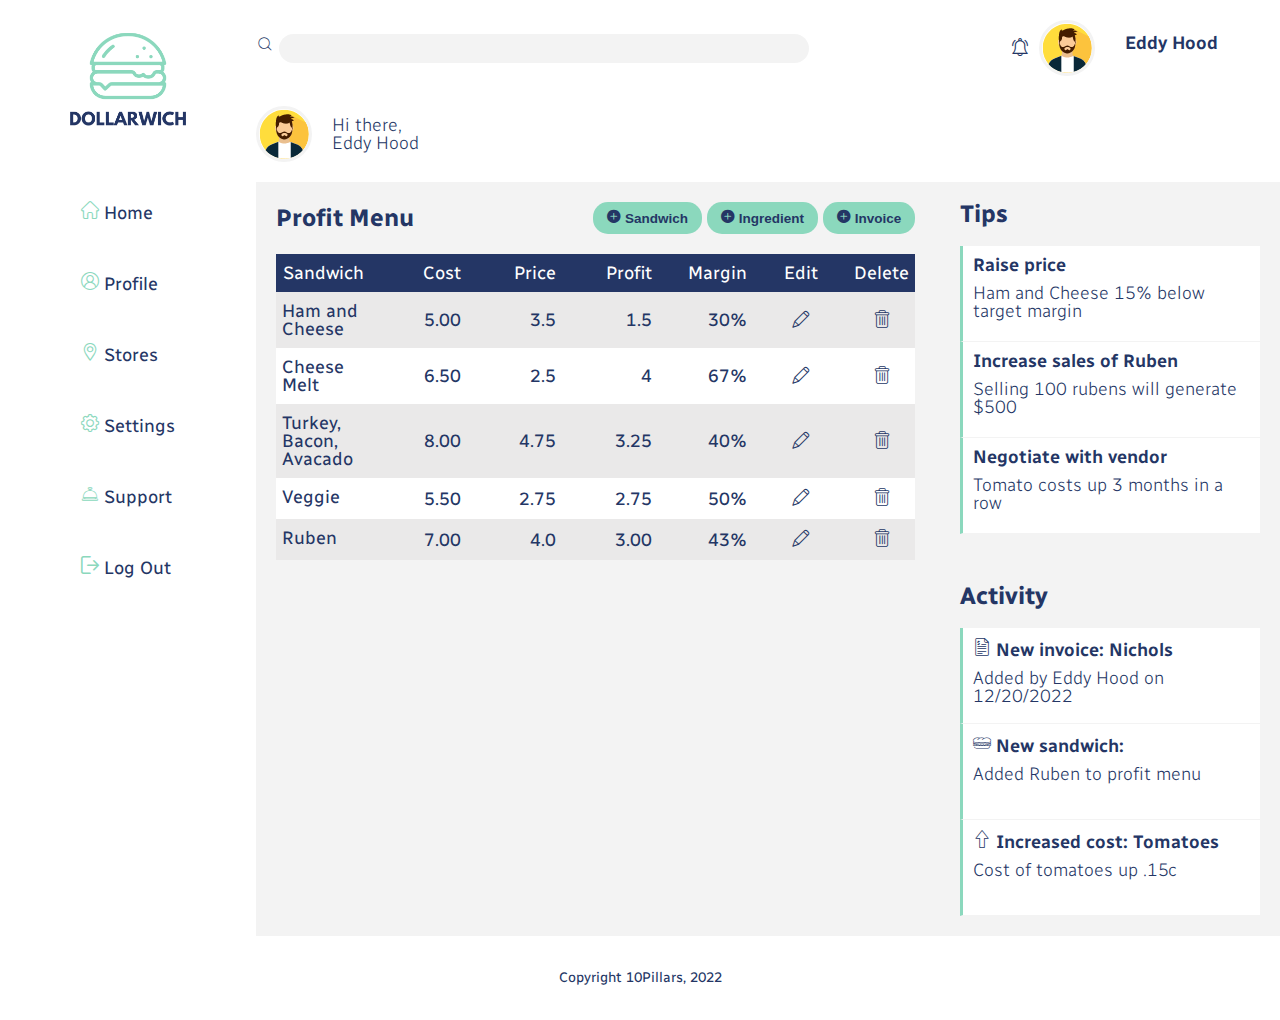
<file: index.html>
<!DOCTYPE html>
<html lang="en">
<head>
    <meta charset="UTF-8">
    <meta http-equiv="X-UA-Compatible" content="IE=edge">
    <meta name="viewport" content="width=device-width, initial-scale=1.0">
    <link rel="preconnect" href="https://fonts.googleapis.com">
    <link rel="preconnect" href="https://fonts.gstatic.com" crossorigin>
    <link href="https://fonts.googleapis.com/css2?family=Radio+Canada:wght@300;400;500;600;700&display=swap" rel="stylesheet">
    <link rel="stylesheet" href="./icons/flaticon.css">
    <link rel="stylesheet" href="./style/resetstyle.css">
    <link rel="stylesheet" href="./style/style.css">
    <title>Admin Dashboard | Dollarwich</title>
</head>
<body>
    <section id="sidebar">
        <figure id="logo-section">
            <div id="hamburger-menu"><i class="flaticon-square"></i></div>
            <img src="./images/Dollarwich - Light-no-text.png" alt="A logo of a sandwich" id="logo">
        </figure>
        <nav>
            <ul>
                <li><i class="flaticon-home"></i> Home</li>
                <li><i class="flaticon-user"></i> Profile</li>
                <li><i class="flaticon-location"></i></i> Stores</li>
                <li><i class="flaticon-settings"></i></i> Settings</li>
                <li><i class="flaticon-hotel-bell"></i></i> Support</li>
                <li><i class="flaticon-logout"></i></i> Log Out</li>
            </ul>
        </nav>
    </section>
    <section id="main">
        <section id="header">
            <form action="" method="post" id="search-tool">
                <label for="search-bar"><i class="flaticon-magnifying-glass"></i></label>
                <input type="search" name="search" id="search-bar">
            </form>
            <article id="notifications">
                <figure>
                    <i class="flaticon-notification"></i>
                </figure>
                <figure class="avatar">
                    <img src="./images/avatar.png" alt="" class="user-avatar">
                </figure>
                <h3>Eddy Hood</h3>
            </article>
            <section id="welcome">
                <figure class="avatar">
                    <img src="./images/avatar.png" alt="" class="user-avatar">
                </figure>
                <article class="welcome-message">
                    <p>Hi there,</p>
                    <p id="user-name">Eddy Hood</p>
                </article>
            </section>
            <section class="buttons" id="full-screen-buttons">
                <button><i class="flaticon-plus"></i> Sandwich</button>
                <button><i class="flaticon-plus"></i> Ingredient</button>
                <button><i class="flaticon-plus"></i> Invoice</button>
            </section>
        </section>
        <section id="entries-body">
            <section id="entries">
                <section id="menu-head">
                    <h2>Profit Menu</h2>
                    <section class="buttons" id="menu-buttons">
                        <button><i class="flaticon-plus"></i> Sandwich</button>
                        <button><i class="flaticon-plus"></i> Ingredient</button>
                        <button><i class="flaticon-plus"></i> Invoice</button>
                    </section>
                </section>
                <Table>
                    <thead>
                        <tr>
                            <th class="sandwich-name">Sandwich</th>
                            <th class="nums">Cost</th>
                            <th class="nums">Price</th>
                            <th class="nums">Profit</th>
                            <th class="percent">Margin</th>
                            <th>Edit</th>
                            <th>Delete</th>
                        </tr>
                    </thead>
                    <tbody>
                        <tr>
                            <td class="sandwich-name">Ham and Cheese</td>
                            <td class="nums">5.00</td>
                            <td class="nums">3.5</td>
                            <td class="nums">1.5</td>
                            <td class="percent">30%</td>
                            <td class="edit-icons"><i class="flaticon-pen"></i></td>
                            <td class="edit-icons"><i class="flaticon-delete"></i></td>
                        </tr>
                        <tr>
                            <td class="sandwich-name">Cheese Melt</td>
                            <td class="nums">6.50</td>
                            <td class="nums">2.5</td>
                            <td class="nums">4</td>
                            <td class="percent">67%</td>
                            <td class="edit-icons"><i class="flaticon-pen"></i></td>
                            <td class="edit-icons"><i class="flaticon-delete"></i></td>
                        </tr>
                        <tr>
                            <td class="sandwich-name">Turkey, Bacon, Avacado</td>
                            <td class="nums">8.00</td>
                            <td class="nums">4.75</td>
                            <td class="nums">3.25</td>
                            <td class="percent">40%</td>
                            <td class="edit-icons"><i class="flaticon-pen"></i></td>
                            <td class="edit-icons"><i class="flaticon-delete"></i></td>
                        </tr>
                        <tr>
                            <td class="sandwich-name">Veggie</td>
                            <td class="nums">5.50</d>
                            <td class="nums">2.75</td>
                            <td class="nums">2.75</td>
                            <td class="percent">50%</td>
                            <td class="edit-icons"><i class="flaticon-pen"></i></td>
                            <td class="edit-icons"><i class="flaticon-delete"></i></td>
                        </tr>
                        <tr>
                            <td class="sandwich-name">Ruben</td>
                            <td class="nums">7.00</td>
                            <td class="nums">4.0</td>
                            <td class="nums">3.00</td>
                            <td class="percent">43%</td>
                            <td class="edit-icons"><i class="flaticon-pen"></i></td>
                            <td class="edit-icons"><i class="flaticon-delete"></i></td>
                        </tr>
                    </tbody>
                </Table>
            </section>
            <aside id="updates">
                <h2>Tips</h2>
                <article id="tips">
                    <article>
                        <h3>Raise price</h3>
                        <p>Ham and Cheese 15% below target margin</p>
                    </article>
                    <article>
                        <h3>Increase sales of Ruben</h3>
                        <p>Selling 100 rubens will generate $500</p>
                    </article>
                    <article>
                        <h3>Negotiate with vendor</h3>
                        <p>Tomato costs up 3 months in a row</p>
                    </article>
                </article>
                <article id="activity">
                    <h2>Activity</h2>
                    <article>
                        <h3><i class="flaticon-invoice"></i> New invoice: Nichols</h3>
                        <p>Added by Eddy Hood on 12/20/2022</p>
                    </article>
                    <article>
                        <h3><i class="flaticon-sandwich"></i> New sandwich:</h3>
                        <p>Added Ruben to profit menu</p>
                    </article>
                    <article>
                        <h3><i class="flaticon-up-arrow"></i> Increased cost: Tomatoes</h3>
                        <p>Cost of tomatoes up .15c</p>
                    </article>
                </article>
            </aside>
        </section>
    </section>
  <script src="./script/script.js"></script>  
</body>
<footer>
    <p>Copyright 10Pillars, 2022</p>
</footer>
</html>
</file>
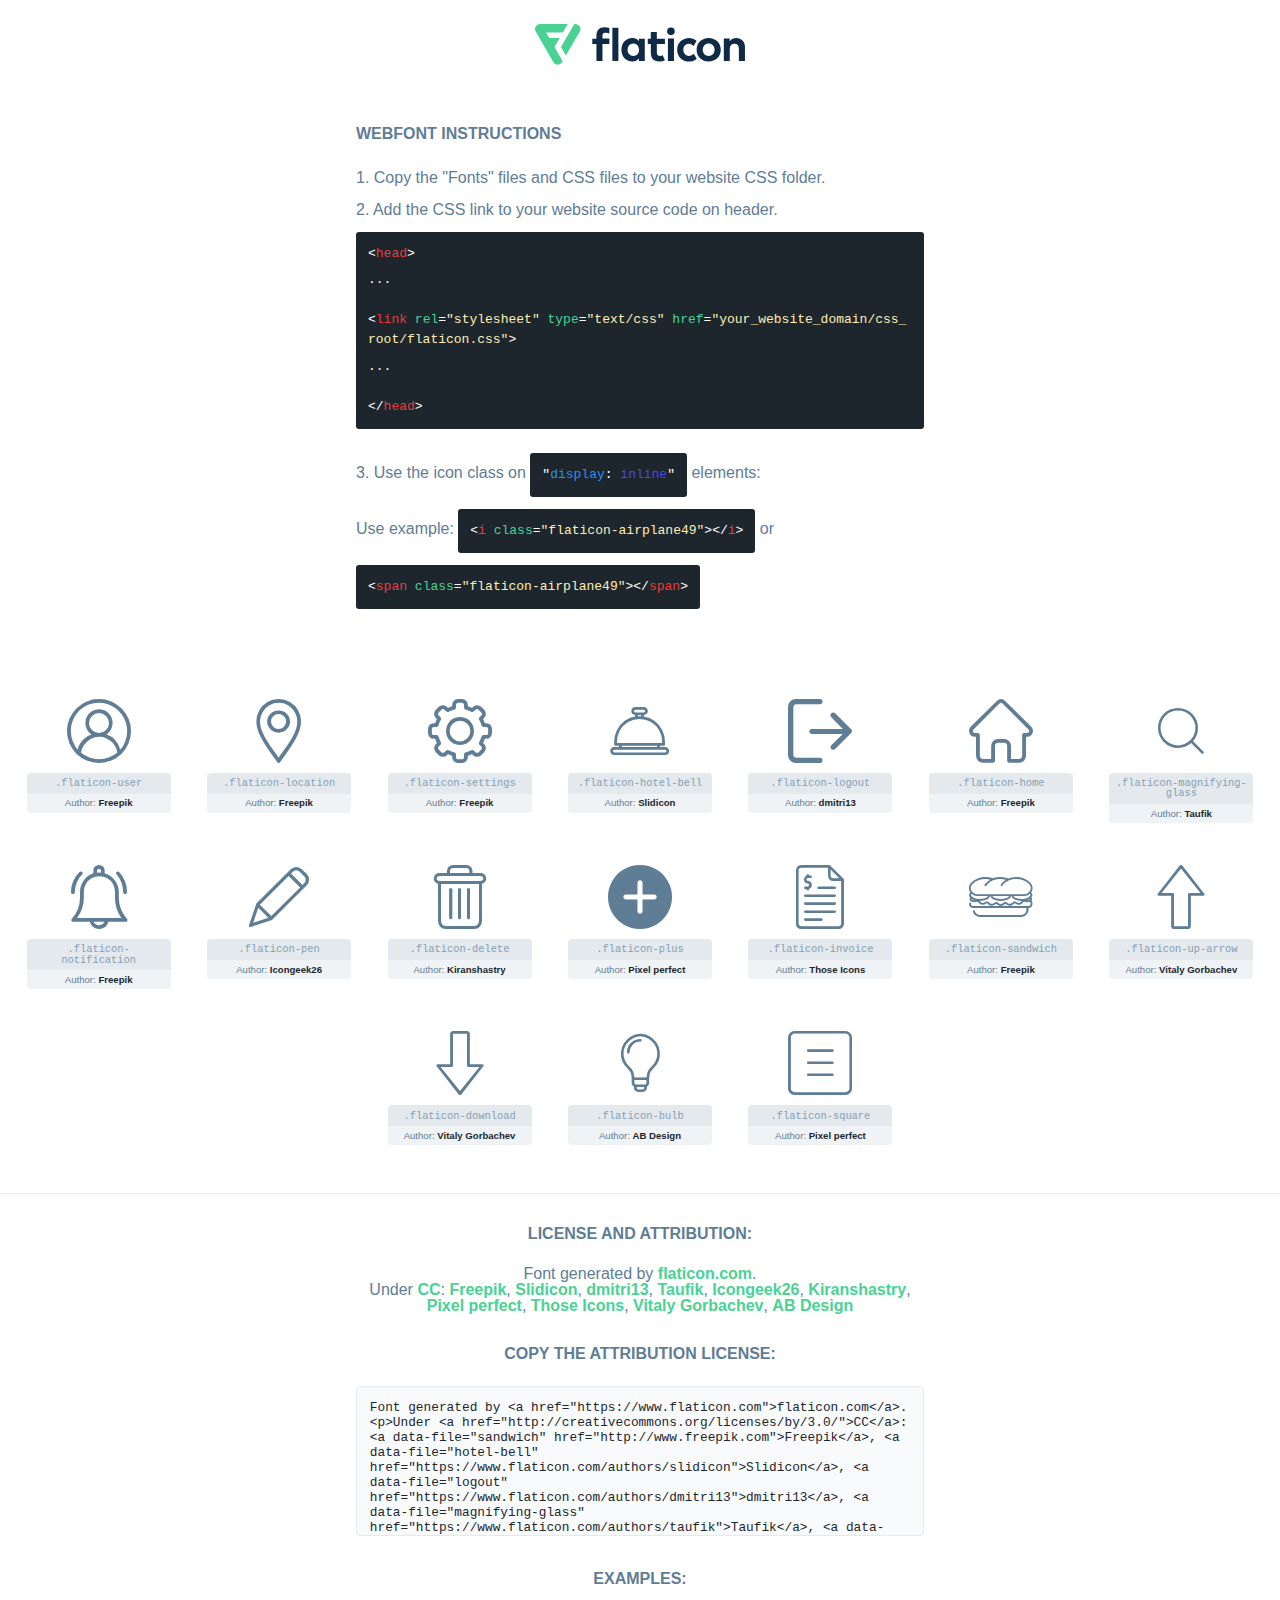
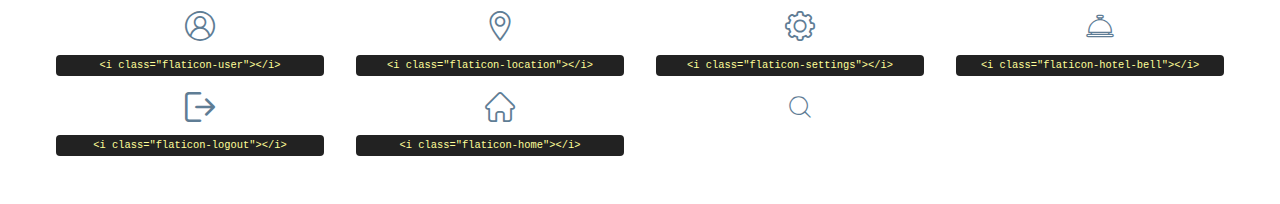
<file: icons/flaticon.html>
<!DOCTYPE html>
<html lang="en">
<head>
    <title>Flaticon Webfont</title>
    <link rel="stylesheet" type="text/css" href="flaticon.css"/>
    <meta charset="UTF-8">
    <style>
        html, body, div, span, applet, object, iframe,
        h1, h2, h3, h4, h5, h6, p, blockquote, pre,
        a, abbr, acronym, address, big, cite, code,
        del, dfn, em, img, ins, kbd, q, s, samp,
        small, strike, strong, sub, sup, tt, var,
        b, u, i, center,
        dl, dt, dd, ol, ul, li,
        fieldset, form, label, legend,
        table, caption, tbody, tfoot, thead, tr, th, td,
        article, aside, canvas, details, embed,
        figure, figcaption, footer, header, hgroup,
        menu, nav, output, ruby, section, summary,
        time, mark, audio, video {
            margin: 0;
            padding: 0;
            border: 0;
            font-size: 100%;
            font: inherit;
            vertical-align: baseline;
        }

        /* HTML5 display-role reset for older browsers */
        article, aside, details, figcaption, figure,
        footer, header, hgroup, menu, nav, section {
            display: block;
        }

        body {
            line-height: 1;
        }

        ol, ul {
            list-style: none;
        }

        blockquote, q {
            quotes: none;
        }

        blockquote:before, blockquote:after,
        q:before, q:after {
            content: '';
            content: none;
        }

        table {
            border-collapse: collapse;
            border-spacing: 0;
        }

        body {
            font-family: Helvetica, Arial, sans-serif;
            font-size: 16px;
            color: #5f7d95;
        }

        a {
            color: #4AD295;
            font-weight: bold;
            text-decoration: none;
        }

        * {
            -moz-box-sizing: border-box;
            -webkit-box-sizing: border-box;
            box-sizing: border-box;
            margin: 0;
            padding: 0;
        }

        [class^="flaticon-"]:before, [class*=" flaticon-"]:before, [class^="flaticon-"]:after, [class*=" flaticon-"]:after {
            font-family: Flaticon;
            font-size: 30px;
            font-style: normal;
            margin-left: 20px;
            color: #333;
        }

        .wrapper {
            max-width: 600px;
            margin: auto;
            padding: 0 1em;
        }

        .title {
            margin-bottom: 24px;
            text-transform: uppercase;
            font-weight: bold;
        }

        header {
            text-align: center;
            padding: 24px;
        }

        header .logo {
            width: 210px;
            height: auto;
            border: none;
            display: inline-block;
        }

        header strong {
            font-size: 28px;
            font-weight: 500;
            vertical-align: middle;
        }

        .demo {
            margin: 2em auto;
            line-height: 1.25em;
        }

        .demo ul li {
            margin-bottom: 12px;
        }

        .demo ul li code {
            background-color: #1D262D;
            border-radius: 3px;
            padding: 12px;
            display: inline-block;
            color: #fff;
            font-family: Consolas, Monaco, Lucida Console, Liberation Mono, DejaVu Sans Mono, Bitstream Vera Sans Mono, Courier New, monospace;
            font-weight: lighter;
            margin-top: 12px;
            font-size: 13px;
            word-break: break-all;
        }

        .demo ul li code .red {
            color: #EC3A3B;
        }

        .demo ul li code .green {
            color: #4AD295;
        }

        .demo ul li code .yellow {
            color: #FFEEB6;
        }

        .demo ul li code .blue {
            color: #2C8CF4;
        }

        .demo ul li code .purple {
            color: #4949E7;
        }

        .demo ul li code .dots {
            margin-top: 0.5em;
            display: block;
        }

        #glyphs {
            border-bottom: 1px solid #E3E9ED;
            padding: 2em 0;
            text-align: center;
        }

        .glyph {
            display: inline-block;
            width: 9em;
            margin: 1em;
            text-align: center;
            vertical-align: top;
            background: #FFF;
        }

        .glyph .flaticon {
            padding: 10px;
            display: block;
            font-family: "Flaticon";
            font-size: 64px;
            line-height: 1;
        }

        .glyph .flaticon:before {
            font-size: 64px;
            color: #5f7d95;
            margin-left: 0;
        }

        .class-name {
            font-size: 0.65em;
            background-color: #E3E9ED;
            color: #869FB2;
            border-radius: 4px 4px 0 0;
            padding: 0.5em;
            font-family: Consolas, Monaco, Lucida Console, Liberation Mono, DejaVu Sans Mono, Bitstream Vera Sans Mono, Courier New, monospace;
        }

        .author-name {
            font-size: 0.6em;
            background-color: #EFF3F6;
            border-top: 0;
            border-radius: 0 0 4px 4px;
            padding: 0.5em;
        }

        .author-name a {
            color: #1D262D;
        }

        .class-name:last-child {
            font-size: 10px;
            color: #888;
        }

        .class-name:last-child a {
            font-size: 10px;
            color: #555;
        }

        .glyph > input {
            display: block;
            width: 100px;
            margin: 5px auto;
            text-align: center;
            font-size: 12px;
            cursor: text;
        }

        .glyph > input.icon-input {
            font-family: "Flaticon";
            font-size: 16px;
            margin-bottom: 10px;
        }

        .attribution .title {
            margin-top: 2em;
        }

        .attribution textarea {
            background-color: #F8FAFB;
            color: #1D262D;
            padding: 1em;
            border: none;
            box-shadow: none;
            border: 1px solid #E3E9ED;
            border-radius: 4px;
            resize: none;
            width: 100%;
            height: 150px;
            font-size: 0.8em;
            font-family: Consolas, Monaco, Lucida Console, Liberation Mono, DejaVu Sans Mono, Bitstream Vera Sans Mono, Courier New, monospace;
            -webkit-appearance: none;
        }

        .attribution textarea:hover {
            border-color: #CFD9E0;
        }

        .attribution textarea:focus {
            border-color: #4AD295;
        }

        .iconsuse {
            margin: 2em auto;
            text-align: center;
            max-width: 1200px;
        }

        .iconsuse:after {
            content: '';
            display: table;
            clear: both;
        }

        .iconsuse .image {
            float: left;
            width: 25%;
            padding: 0 1em;
        }

        .iconsuse .image p {
            margin-bottom: 1em;
        }

        .iconsuse .image span {
            display: block;
            font-size: 0.65em;
            background-color: #222;
            color: #fff;
            border-radius: 4px;
            padding: 0.5em;
            color: #FFFF99;
            margin-top: 1em;
            font-family: Consolas, Monaco, Lucida Console, Liberation Mono, DejaVu Sans Mono, Bitstream Vera Sans Mono, Courier New, monospace;
        }

        .flaticon:before {
            color: #5f7d95;
        }

        #footer {
            text-align: center;
            background-color: #1D262D;
            color: #869FB2;
            padding: 12px;
            font-size: 14px;
        }

        #footer a {
            font-weight: normal;
        }

        @media (max-width: 960px) {
            .iconsuse .image {
                width: 50%;
            }
        }

        .preview {
            width: 100px;
            display: inline-block;
            margin: 10px;
        }

        .preview .inner {
            display: inline-block;
            width: 100%;
            text-align: center;
            background: #f5f5f5;
            -webkit-border-radius: 3px 3px 0 0;
            -moz-border-radius: 3px 3px 0 0;
            border-radius: 3px 3px 0 0;
        }

        .preview .inner  {
            line-height: 85px;
            font-size: 40px;
            color: #333;
        }

        .label {
            display: inline-block;
            width: 100%;
            box-sizing: border-box;
            padding: 5px;
            font-size: 10px;
            font-family: Monaco, monospace;
            color: #666;
            white-space: nowrap;
            overflow: hidden;
            text-overflow: ellipsis;
            background: #ddd;
            -webkit-border-radius: 0 0 3px 3px;
            -moz-border-radius: 0 0 3px 3px;
            border-radius: 0 0 3px 3px;
            color: #666;
        }
    </style>
</head>
<body>
    <header>
        <a href="https://www.flaticon.com/" target="_blank" class="logo">
            <svg xmlns="http://www.w3.org/2000/svg" viewBox="0 0 394.3 76.5">
                <path d="M156.6,69.4H145.3V7.1h11.3Z" style="fill:#0e2a47"/>
                <path d="M206.2,69.4h-11V64.8a15.4,15.4,0,0,1-12.6,5.7c-11.6,0-20.3-9.5-20.3-22.1s8.8-22.1,20.3-22.1a15.4,15.4,0,0,1,12.6,5.8V27.5h11Zm-32.4-21c0,6.4,4.2,11.6,10.8,11.6s10.8-4.9,10.8-11.6-4.4-11.6-10.8-11.6S173.9,42,173.9,48.4Z"
                      style="fill:#0e2a47"/>
                <path d="M262.5,13.7a7.2,7.2,0,0,1-14.4,0,7.2,7.2,0,1,1,14.4,0ZM261,69.4H249.6v-42H261Z"
                      style="fill:#0e2a47"/>
                <path id="_Trazado_" data-name="&lt;Trazado&gt;"
                      d="M139.6,17.8a16.6,16.6,0,0,0-8-1.4c-3.2.4-4.9,2-4.9,5.9v5.1h13V37.5h-13v32H115.4v-32h-7.8v-10h7.8V22.2c0-9.9,5.2-16.3,15-16.3a23.4,23.4,0,0,1,9.3,1.8Z"
                      style="fill:#0e2a47"/>
                <path d="M235.1,60c-3.5,0-6.3-1.9-6.3-7.1V37.5H244v-10H228.8V15H217.5V27.5h-5.7v10h5.7V53.7c0,10.9,5.3,16.8,15.7,16.8A22.9,22.9,0,0,0,244,68l-4.3-9.1A12.3,12.3,0,0,1,235.1,60Z"
                      style="fill:#0e2a47"/>
                <path d="M348.9,48.4c0,12.6-9.7,22.1-22.7,22.1s-22.7-9.4-22.7-22.1,9.6-22.1,22.7-22.1S348.9,35.8,348.9,48.4Zm-33.9,0c0,6.8,4.8,11.6,11.1,11.6s11.2-4.8,11.2-11.6-4.8-11.6-11.2-11.6S315.1,41.6,315.1,48.4Z"
                      style="fill:#0e2a47"/>
                <path d="M394.3,42.7V69.4H382.9V46.3c0-6.1-3-9.4-8.2-9.4s-8.9,3.2-8.9,9.5v23H354.6v-42h11v4.9c3-4.5,7.6-6.1,12.3-6.1C387.5,26.3,394.3,33,394.3,42.7Z"
                      style="fill:#0e2a47"/>
                <path d="M298,55.7h0a12.4,12.4,0,0,1-8.2,4.2h-.9l-1.8-.2a10,10,0,0,1-7.4-5.6,13.2,13.2,0,0,1-1.2-5.8,13,13,0,0,1,1.3-5.9,10.1,10.1,0,0,1,7.5-5.5h2.4a11.7,11.7,0,0,1,8.3,4.2l5.5-9.6a19.9,19.9,0,0,0-8.1-4.3,23.4,23.4,0,0,0-6.1-.8,25.2,25.2,0,0,0-7.5,1.1,20.9,20.9,0,0,0-8,4.6,21.9,21.9,0,0,0-6.8,16.4,21.9,21.9,0,0,0,6.7,16.3,20.9,20.9,0,0,0,8,4.6,25.2,25.2,0,0,0,7.7,1.2,23.6,23.6,0,0,0,6.2-.8,20,20,0,0,0,8.1-4.4Z"
                      style="fill:#0e2a47"/>
                <path d="M46.3,26.5H26.9L20.8,16H52.4L61.6,0H9.4A9.3,9.3,0,0,0,1.3,4.7a9.3,9.3,0,0,0,0,9.4L34.6,71.8a9.4,9.4,0,0,0,16.2,0l1.1-1.9L36.6,43.3Z"
                      style="fill:#4ad295"/>
                <path d="M84.2,4.7A9.3,9.3,0,0,0,76.1,0H73.8l-25,43.3,9.2,16L84.2,14A9.3,9.3,0,0,0,84.2,4.7Z"
                      style="fill:#4ad295"/>
            </svg>
        </a>
    </header>
    <section class="demo wrapper">

        <p class="title">Webfont Instructions</p>

        <ul>
            <li>
                <span class="num">1. </span>Copy the "Fonts" files and CSS files to your website CSS folder.
            </li>
            <li>
                <span class="num">2. </span>Add the CSS link to your website source code on header.
                <code class="big">
                    &lt;<span class="red">head</span>&gt;
                    <br/><span class="dots">...</span>
                    <br/>&lt;<span class="red">link</span> <span class="green">rel</span>=<span
                        class="yellow">"stylesheet"</span> <span class="green">type</span>=<span
                        class="yellow">"text/css"</span> <span class="green">href</span>=<span class="yellow">"your_website_domain/css_root/flaticon.css"</span>&gt;
                    <br/><span class="dots">...</span>
                    <br/>&lt;/<span class="red">head</span>&gt;
                </code>
            </li>

            <li>
                <p>
                    <span class="num">3. </span>Use the icon class on <code>"<span class="blue">display</span>:<span
                        class="purple"> inline</span>"</code> elements:
                    <br/>
                    Use example: <code>&lt;<span class="red">i</span> <span class="green">class</span>=<span class="yellow">&quot;flaticon-airplane49&quot;</span>&gt;&lt;/<span
                        class="red">i</span>&gt;</code> or <code>&lt;<span class="red">span</span> <span
                        class="green">class</span>=<span class="yellow">&quot;flaticon-airplane49&quot;</span>&gt;&lt;/<span
                        class="red">span</span>&gt;</code>
            </li>
        </ul>

    </section>
    <section id="glyphs">
            <div class="glyph">
                <i class="flaticon flaticon-user"></i>
                <div class="class-name">.flaticon-user</div>
                <div class="author-name">Author: <a data-file="user" href="http://www.freepik.com">Freepik</a> </div>
            </div>

            <div class="glyph">
                <i class="flaticon flaticon-location"></i>
                <div class="class-name">.flaticon-location</div>
                <div class="author-name">Author: <a data-file="location" href="http://www.freepik.com">Freepik</a> </div>
            </div>

            <div class="glyph">
                <i class="flaticon flaticon-settings"></i>
                <div class="class-name">.flaticon-settings</div>
                <div class="author-name">Author: <a data-file="settings" href="http://www.freepik.com">Freepik</a> </div>
            </div>

            <div class="glyph">
                <i class="flaticon flaticon-hotel-bell"></i>
                <div class="class-name">.flaticon-hotel-bell</div>
                <div class="author-name">Author: <a data-file="hotel-bell" href="https://www.flaticon.com/authors/slidicon">Slidicon</a> </div>
            </div>

            <div class="glyph">
                <i class="flaticon flaticon-logout"></i>
                <div class="class-name">.flaticon-logout</div>
                <div class="author-name">Author: <a data-file="logout" href="https://www.flaticon.com/authors/dmitri13">dmitri13</a> </div>
            </div>

            <div class="glyph">
                <i class="flaticon flaticon-home"></i>
                <div class="class-name">.flaticon-home</div>
                <div class="author-name">Author: <a data-file="home" href="http://www.freepik.com">Freepik</a> </div>
            </div>

            <div class="glyph">
                <i class="flaticon flaticon-magnifying-glass"></i>
                <div class="class-name">.flaticon-magnifying-glass</div>
                <div class="author-name">Author: <a data-file="magnifying-glass" href="https://www.flaticon.com/authors/taufik">Taufik</a> </div>
            </div>

            <div class="glyph">
                <i class="flaticon flaticon-notification"></i>
                <div class="class-name">.flaticon-notification</div>
                <div class="author-name">Author: <a data-file="notification" href="http://www.freepik.com">Freepik</a> </div>
            </div>

            <div class="glyph">
                <i class="flaticon flaticon-pen"></i>
                <div class="class-name">.flaticon-pen</div>
                <div class="author-name">Author: <a data-file="pen" href="https://www.flaticon.com/authors/icongeek26">Icongeek26</a> </div>
            </div>

            <div class="glyph">
                <i class="flaticon flaticon-delete"></i>
                <div class="class-name">.flaticon-delete</div>
                <div class="author-name">Author: <a data-file="delete" href="https://www.flaticon.com/authors/kiranshastry">Kiranshastry</a> </div>
            </div>

            <div class="glyph">
                <i class="flaticon flaticon-plus"></i>
                <div class="class-name">.flaticon-plus</div>
                <div class="author-name">Author: <a data-file="plus" href="https://www.flaticon.com/authors/pixel-perfect">Pixel perfect</a> </div>
            </div>

            <div class="glyph">
                <i class="flaticon flaticon-invoice"></i>
                <div class="class-name">.flaticon-invoice</div>
                <div class="author-name">Author: <a data-file="invoice" href="https://www.flaticon.com/authors/those-icons">Those Icons</a> </div>
            </div>

            <div class="glyph">
                <i class="flaticon flaticon-sandwich"></i>
                <div class="class-name">.flaticon-sandwich</div>
                <div class="author-name">Author: <a data-file="sandwich" href="http://www.freepik.com">Freepik</a> </div>
            </div>

            <div class="glyph">
                <i class="flaticon flaticon-up-arrow"></i>
                <div class="class-name">.flaticon-up-arrow</div>
                <div class="author-name">Author: <a data-file="up-arrow" href="https://www.flaticon.com/authors/vitaly-gorbachev">Vitaly Gorbachev</a> </div>
            </div>

            <div class="glyph">
                <i class="flaticon flaticon-download"></i>
                <div class="class-name">.flaticon-download</div>
                <div class="author-name">Author: <a data-file="download" href="https://www.flaticon.com/authors/vitaly-gorbachev">Vitaly Gorbachev</a> </div>
            </div>

            <div class="glyph">
                <i class="flaticon flaticon-bulb"></i>
                <div class="class-name">.flaticon-bulb</div>
                <div class="author-name">Author: <a data-file="bulb" href="https://www.flaticon.com/authors/ab-design">AB Design</a> </div>
            </div>

            <div class="glyph">
                <i class="flaticon flaticon-square"></i>
                <div class="class-name">.flaticon-square</div>
                <div class="author-name">Author: <a data-file="square" href="https://www.flaticon.com/authors/pixel-perfect">Pixel perfect</a> </div>
            </div>

    </section>

    <section class="attribution wrapper"   style="text-align:center;">

        <div class="title">License and attribution:</div><div class="attrDiv">Font generated by <a href="https://www.flaticon.com">flaticon.com</a>. <div><p>Under <a href="http://creativecommons.org/licenses/by/3.0/">CC</a>: <a data-file="sandwich" href="http://www.freepik.com">Freepik</a>, <a data-file="hotel-bell" href="https://www.flaticon.com/authors/slidicon">Slidicon</a>, <a data-file="logout" href="https://www.flaticon.com/authors/dmitri13">dmitri13</a>, <a data-file="magnifying-glass" href="https://www.flaticon.com/authors/taufik">Taufik</a>, <a data-file="pen" href="https://www.flaticon.com/authors/icongeek26">Icongeek26</a>, <a data-file="delete" href="https://www.flaticon.com/authors/kiranshastry">Kiranshastry</a>, <a data-file="square" href="https://www.flaticon.com/authors/pixel-perfect">Pixel perfect</a>, <a data-file="invoice" href="https://www.flaticon.com/authors/those-icons">Those Icons</a>, <a data-file="download" href="https://www.flaticon.com/authors/vitaly-gorbachev">Vitaly Gorbachev</a>, <a data-file="bulb" href="https://www.flaticon.com/authors/ab-design">AB Design</a></p>  </div>
        </div>
        <div class="title">Copy the Attribution License:</div>

        <textarea onclick="this.focus();this.select();">Font generated by &lt;a href=&quot;https://www.flaticon.com&quot;&gt;flaticon.com&lt;/a&gt;. <p>Under <a href="http://creativecommons.org/licenses/by/3.0/">CC</a>: <a data-file="sandwich" href="http://www.freepik.com">Freepik</a>, <a data-file="hotel-bell" href="https://www.flaticon.com/authors/slidicon">Slidicon</a>, <a data-file="logout" href="https://www.flaticon.com/authors/dmitri13">dmitri13</a>, <a data-file="magnifying-glass" href="https://www.flaticon.com/authors/taufik">Taufik</a>, <a data-file="pen" href="https://www.flaticon.com/authors/icongeek26">Icongeek26</a>, <a data-file="delete" href="https://www.flaticon.com/authors/kiranshastry">Kiranshastry</a>, <a data-file="square" href="https://www.flaticon.com/authors/pixel-perfect">Pixel perfect</a>, <a data-file="invoice" href="https://www.flaticon.com/authors/those-icons">Those Icons</a>, <a data-file="download" href="https://www.flaticon.com/authors/vitaly-gorbachev">Vitaly Gorbachev</a>, <a data-file="bulb" href="https://www.flaticon.com/authors/ab-design">AB Design</a></p> 
        </textarea>

    </section>

    <section class="iconsuse">

        <div class="title">Examples:</div>
            <div class="image">
                <p>
                    <i class="flaticon flaticon-user"></i>
                    <span>&lt;i class=&quot;flaticon-user&quot;&gt;&lt;/i&gt;</span>
                </p>
            </div>
            <div class="image">
                <p>
                    <i class="flaticon flaticon-location"></i>
                    <span>&lt;i class=&quot;flaticon-location&quot;&gt;&lt;/i&gt;</span>
                </p>
            </div>
            <div class="image">
                <p>
                    <i class="flaticon flaticon-settings"></i>
                    <span>&lt;i class=&quot;flaticon-settings&quot;&gt;&lt;/i&gt;</span>
                </p>
            </div>
            <div class="image">
                <p>
                    <i class="flaticon flaticon-hotel-bell"></i>
                    <span>&lt;i class=&quot;flaticon-hotel-bell&quot;&gt;&lt;/i&gt;</span>
                </p>
            </div>
            <div class="image">
                <p>
                    <i class="flaticon flaticon-logout"></i>
                    <span>&lt;i class=&quot;flaticon-logout&quot;&gt;&lt;/i&gt;</span>
                </p>
            </div>
            <div class="image">
                <p>
                    <i class="flaticon flaticon-home"></i>
                    <span>&lt;i class=&quot;flaticon-home&quot;&gt;&lt;/i&gt;</span>
                </p>
            </div>
            <div class="image">
                <p>
                    <i class="flaticon flaticon-magnifying-glass"></i>
                    <s
</file>
<file: icons/flaticon.css>
@font-face {
    font-family: "flaticon";
    src: url("./flaticon.ttf?71dbf5028f3e861a726d92f3b08b9f61") format("truetype"),
url("./flaticon.woff?71dbf5028f3e861a726d92f3b08b9f61") format("woff"),
url("./flaticon.woff2?71dbf5028f3e861a726d92f3b08b9f61") format("woff2"),
url("./flaticon.eot?71dbf5028f3e861a726d92f3b08b9f61#iefix") format("embedded-opentype"),
url("./flaticon.svg?71dbf5028f3e861a726d92f3b08b9f61#flaticon") format("svg");
}

i[class^="flaticon-"]:before, i[class*=" flaticon-"]:before {
    font-family: flaticon !important;
    font-style: normal;
    font-weight: normal !important;
    font-variant: normal;
    text-transform: none;
    line-height: 1;
    -webkit-font-smoothing: antialiased;
    -moz-osx-font-smoothing: grayscale;
}

.flaticon-user:before {
    content: "\f101";
}
.flaticon-location:before {
    content: "\f102";
}
.flaticon-settings:before {
    content: "\f103";
}
.flaticon-hotel-bell:before {
    content: "\f104";
}
.flaticon-logout:before {
    content: "\f105";
}
.flaticon-home:before {
    content: "\f106";
}
.flaticon-magnifying-glass:before {
    content: "\f107";
}
.flaticon-notification:before {
    content: "\f108";
}
.flaticon-pen:before {
    content: "\f109";
}
.flaticon-delete:before {
    content: "\f10a";
}
.flaticon-plus:before {
    content: "\f10b";
}
.flaticon-invoice:before {
    content: "\f10c";
}
.flaticon-sandwich:before {
    content: "\f10d";
}
.flaticon-up-arrow:before {
    content: "\f10e";
}
.flaticon-download:before {
    content: "\f10f";
}
.flaticon-bulb:before {
    content: "\f110";
}
.flaticon-square:before {
    content: "\f111";
}
</file>
<file: style/style.css>
:root {
    --bg-color: #ffffff;
    --brand-color: #8BD8BD;
    --text-color: #243665;
    --light-gray-color: #f3f3f3;
    font-size: 18px;
    color: var(--text-color)
}

@media (prefers-color-scheme: dark) {
    :root {
        --bg-color: #243665;
        --brand-color: #8BD8BD;
        --text-color: #ffffff;
        --light-gray-color: #D9D9D9;
    }

    h2, h3, table, #tips, #activity {
        color: var(--bg-color);
    }

    #notifications>h3 {
        color: var(--text-color);
    }

}

body {
    font-family: 'Radio Canada', sans-serif;
    height: 100vh;
    display: grid;
    grid-template-columns: repeat(1, 1fr) repeat(1, 4fr);
}

footer {
    background-color: var(--bg-color);
    display: flex;
    justify-content: center;
    align-items: center;
    grid-column: 1/3;
    padding: 35px 0px;
    font-size: 14px;
}

h2 {
    font-size: 24px;
    font-weight: 700;
    margin-bottom: 20px;
}

h3 {
    font-weight: 600;
}
/* image styling*/
.avatar {
    width: 50px;
    height: 50px;
    overflow: hidden;
    border-radius: 50%;
    border: 3px solid var(--light-gray-color)
}

#logo {
    width: 50%;
}

figure {
    text-align: center;
}

/*Sidebar styling */
#sidebar {
    display: flex;
    flex-direction: column;
    align-items: center;
    background-color: var(--bg-color);
    padding-top: 20px;
}

nav>ul>li {
    margin: 50px;
}

nav>ul>li>i {
    color: var(--brand-color)
}

/*Header styling */

#header {
    background-color: var(--bg-color);
    display: grid;
    grid-template-columns: repeat(1, 2fr) repeat(1, 1fr);
    grid-template-rows: repeat(2, 1fr);
    grid-template-areas: 
        "search notifications" 
        "welcome buttons";
    align-items: center;
    padding: 20px 0px 20px 0px;
    gap: 30px;
}

#search-bar {
    grid-area: search;
}

#notifications {
    grid-area: notifications;
    display: flex;
    align-items: center;
    justify-content: center;
    gap: 10px;
}
#welcome {
    grid-area: welcome;
    display: flex;
    align-items: center;
}
.buttons{
    grid-area: buttons;
    display: flex;
    justify-content: flex-start;
    gap: 10px;
}

#search-bar {
    width: 80%;
    border-radius: 28px;
    border: none;
    background-color: var(--light-gray-color);
    padding: 7px;
}

button {
    border: none;
    border-radius: 15px;
    background-color: var(--brand-color);
    color: #243665;
    font-size: .75rem;
    padding: 8px 14px;
    font-weight: 600;
}

.avatar {
    margin-right: 20px;
}

/*main*/
#entries-body {
    display: grid;
    grid-template-columns: repeat(1, 2fr) repeat(1, 1fr);
    background-color: var(--light-gray-color);
    gap: 5px;

}
#menu-head {
    display: flex;
    align-items: center;
    justify-content: space-between;
}


#menu-buttons {
    display: none;
}

#hamburger-menu {
    display: none;
}

#entries, #updates {
    padding: 20px;
}

th {
    background-color: #243665;
    color: white;
    width: 15%;
    text-align: center;
    padding: 10px 0px;
}

td {
    padding: 7px;
}

th, td {
    padding: 10px 6px;
}


.nums, .percent {
    text-align: right;
    vertical-align: middle;
}

#tips, #activity {
    display: flex;
    flex-direction: column;
}

#tips>article, #activity>article {
    background-color: white;
    height: clamp(50px, 75px, 200px);
    padding: 10px;
    border-left: 3px solid var(--brand-color);
    border-bottom: 1px solid var(--light-gray-color);  
}

article>h3 {
    margin-bottom: 10px;
}

article>p {
    font-weight: 300;
}

#tips {
    margin-bottom: 50px;
}

tr:nth-child(even) {
    background-color: white;
}

tr:nth-child(odd) {
    background-color: rgb(234, 233, 233);
}

.sandwich-names {
    width: 25%;
}

.edit-icons {
    text-align: center;
    vertical-align: middle;
}

/*Media Queries*/
@media screen and (max-width: 1300px) {
    #full-screen-buttons {
        display: none;
    }

    #menu-buttons {
        display: block;
        margin-bottom: 20px;
    }
}

@media screen and (max-width: 1000px) {
    body {
        display: flex;
        flex-direction: column;
    }

    #logo {
        width: 25%;
    }

    #hamburger-menu {
        display: block;
        font-size: 30px;
        align-self: flex-end;
        margin-right: 50px;
    }

    #logo-section {
        display: flex;
        flex-direction: column;
        align-items: center;
        width: 100%;
    }

    nav, #welcome, #notifications {
        display: none;
    }

    #entries-body {
        display: flex;
        flex-direction: column;
    }

    thead, tbody {
        padding: 0px 20px;
    }

    #header {
        display: flex;
        justify-content: center;
        align-items: center;
        text-align: center;
    }

    #search-tool {
        width: 75%;
    }

    #menu-head {
        display: flex;
        flex-direction: column;
    }

    table {
        font-size: .75rem;
    }

    th, td {
        padding: 10px 6px;
    }
}
</file>
<file: style/resetstyle.css>
/* http://meyerweb.com/eric/tools/css/reset/ 
   v2.0 | 20110126
   License: none (public domain)
*/

html, body, div, span, applet, object, iframe,
h1, h2, h3, h4, h5, h6, p, blockquote, pre,
a, abbr, acronym, address, big, cite, code,
del, dfn, em, img, ins, kbd, q, s, samp,
small, strike, strong, sub, sup, tt, var,
b, u, i, center,
dl, dt, dd, ol, ul, li,
fieldset, form, label, legend,
table, caption, tbody, tfoot, thead, tr, th, td,
article, aside, canvas, details, embed, 
figure, figcaption, footer, header, hgroup, 
menu, nav, output, ruby, section, summary,
time, mark, audio, video {
	margin: 0;
	padding: 0;
	border: 0;
	font-size: 100%;
	font: inherit;
	vertical-align: baseline;
}
/* HTML5 display-role reset for older browsers */
article, aside, details, figcaption, figure, 
footer, header, hgroup, menu, nav, section {
	display: block;
}
body {
	line-height: 1;
}
ol, ul {
	list-style: none;
}
blockquote, q {
	quotes: none;
}
blockquote:before, blockquote:after,
q:before, q:after {
	content: '';
	content: none;
}
table {
	border-collapse: collapse;
	border-spacing: 0;
}
</file>
